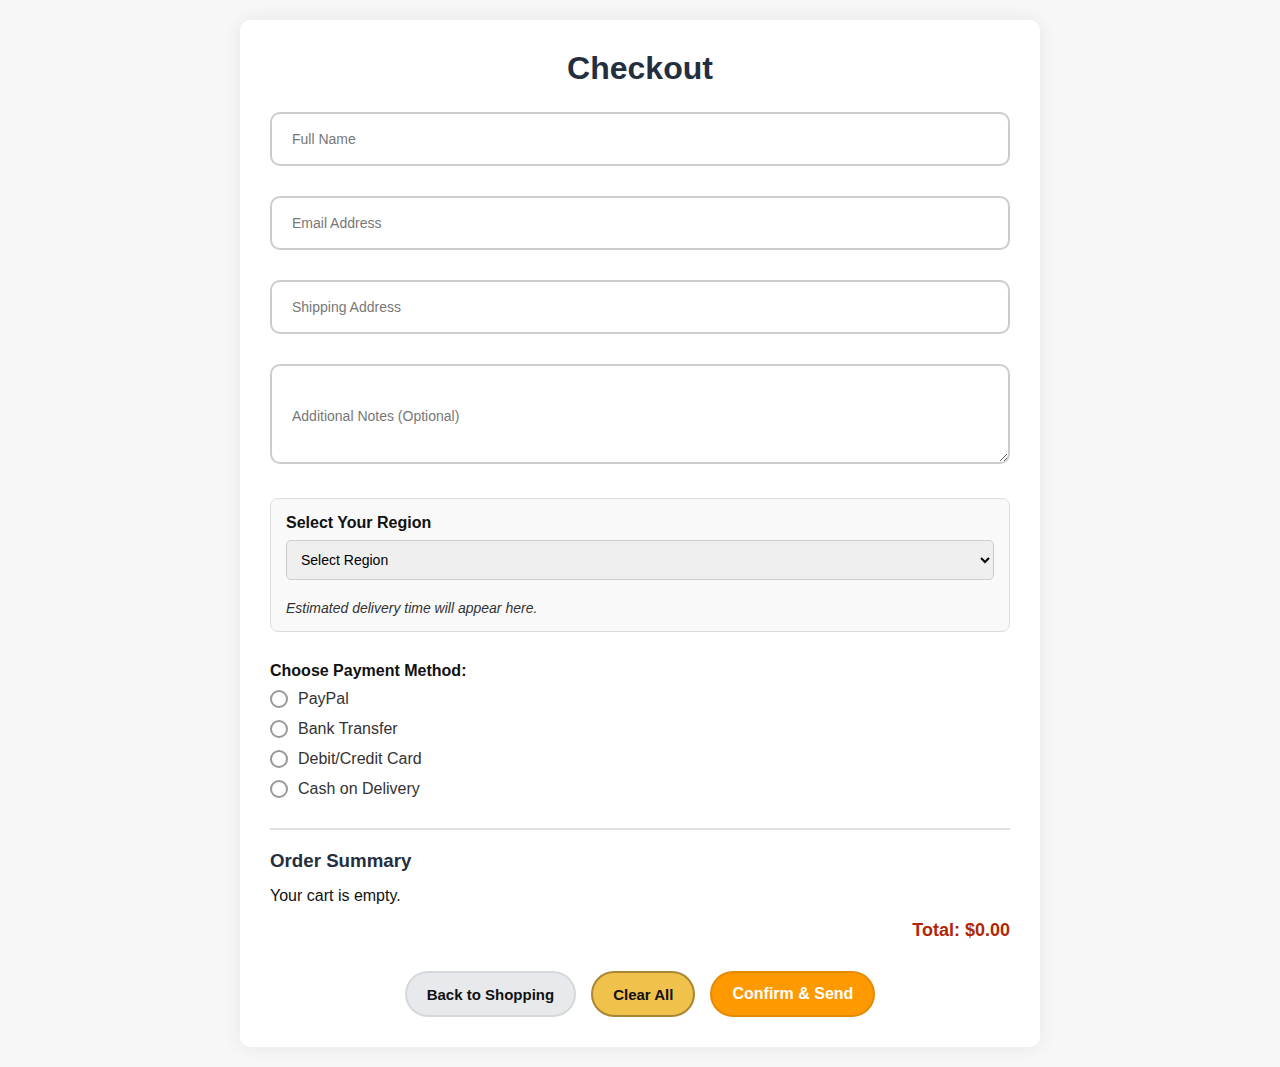
<file: checkout.html>
<!DOCTYPE html>
<html lang="en">
<head>
  <meta charset="UTF-8" />
  <meta name="viewport" content="width=device-width, initial-scale=1.0"/>
  <title>Checkout - GadgetNest</title>
  <link rel="stylesheet" href="checkout.css"/>
</head>
<body>
  <div class="checkout-container">
    <h1>Checkout</h1>

      <form id="checkout-form">
        <div class="form-group">
          <input type="text" id="name" name="name" placeholder=" " required />
          <label for="name">Full Name</label>
        </div>
      
        <div class="form-group">
          <input type="email" id="email" name="email" placeholder=" " required />
          <label for="email">Email Address</label>
        </div>
      
        <div class="form-group">
          <input type="text" id="address" name="address" placeholder=" " required />
          <label for="address">Shipping Address</label>
        </div>
      
        <div class="form-group">
          <textarea id="notes" name="notes" placeholder=" "></textarea>
          <label for="notes">Additional Notes (Optional)</label>
        </div>

        <!-- Shipping Info Section -->
        <div class="shipping-info">
            <label for="regionSelect">Select Your Region</label>
            <select id="regionSelect">
            <option value="">Select Region</option>
            <option value="domestic">Domestic (within your country)</option>
            <option value="international">International (outside your country)</option>
            <option value="europe">Europe</option>
            </select>
            
            <p id="shippingEstimate">Estimated delivery time will appear here.</p>
        </div>
      
        <div class="payment-options">
          <p style="margin-bottom: 10px; font-weight: bold;">Choose Payment Method:</p>
      
          <label>
            <input type="radio" name="payment" value="PayPal" required />
            PayPal
          </label>
      
          <label>
            <input type="radio" name="payment" value="Bank Transfer" />
            Bank Transfer
          </label>
      
          <label>
            <input type="radio" name="payment" value="Debit/Credit Card" />
            Debit/Credit Card
          </label>
      
          <label>
            <input type="radio" name="payment" value="Cash on Delivery" />
            Cash on Delivery
          </label>
        </div>
      

      <div class="order-summary">
        <h3>Order Summary</h3>
        <div id="summary-list"></div>
        <p class="total">Total: $<span id="totalAmount">0.00</span></p>
      </div>

      <div class="buttons-container">
        <button type="button" class="back-to-shopping-btn" onclick="window.location.href='shop.html'">Back to Shopping</button>
        <button type="button" class="clear-all-btn" onclick="clearCart()">Clear All</button>
        <button type="submit" class="confirm-send-btn">Confirm & Send</button>
      </div>
    </form>
  </div>

  <script src="checkout.js"></script>
</body>
</html>
</file>
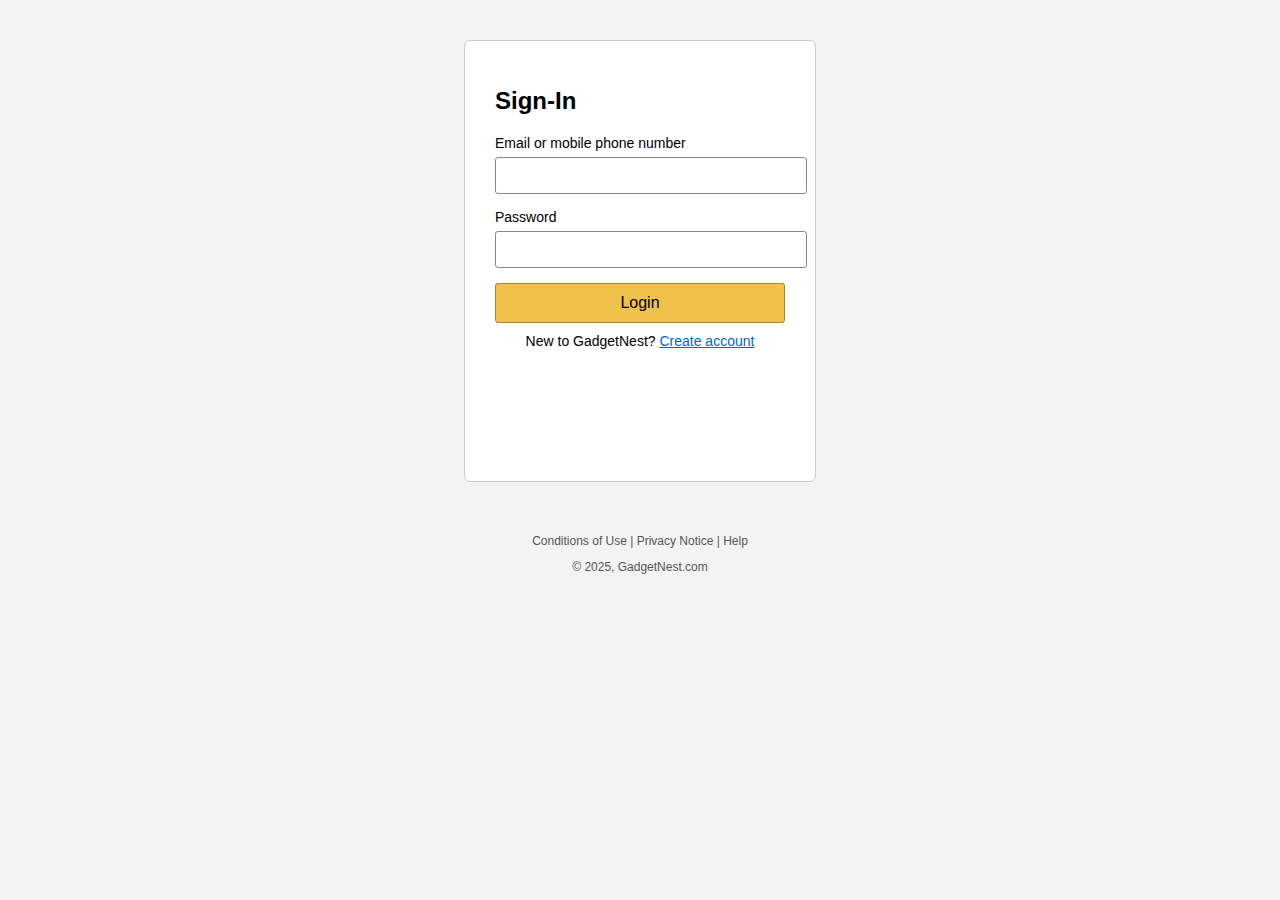
<file: login.html>
<!DOCTYPE html>
<html lang="en">
<head>
  <meta charset="UTF-8" />
  <meta name="viewport" content="width=device-width, initial-scale=1.0"/>
  <title>Login or Sign Up - GadgetNest</title>
  <link rel="stylesheet" href="login.css" />
</head>
<body>
  <div class="login-container">
    <div class="form-wrapper">
      <!-- LOGIN FORM -->
      <form id="loginForm" class="form active">
        <h1>Sign-In</h1>
        <label>Email or mobile phone number</label>
        <input type="text" id="loginEmail" required />

        <label>Password</label>
        <input type="password" id="loginPassword" required />

        <button type="submit">Login</button>
        <p class="switch-text">New to GadgetNest? <span id="showSignup">Create account</span></p>
        <p class="alert" id="loginAlert"></p>
      </form>

      <!-- SIGN-UP FORM -->
      <form id="signupForm" class="form">
        <h1>Create Account</h1>
        <label>Full Name</label>
        <input type="text" id="signupName" required />

        <label>Email</label>
        <input type="email" id="signupEmail" required />

        <label>Password</label>
        <input type="password" id="signupPassword" required />

        <button type="submit">Sign Up</button>
        <p class="switch-text">Already have an account? <span id="showLogin">Sign in</span></p>
        <p class="alert" id="signupAlert"></p>
      </form>
    </div>
    <footer>
      <p>Conditions of Use | Privacy Notice | Help</p>
      <p>&copy; 2025, GadgetNest.com</p>
    </footer>
  </div>
  <script src="login.js"></script>
</body>
</html>
</file>
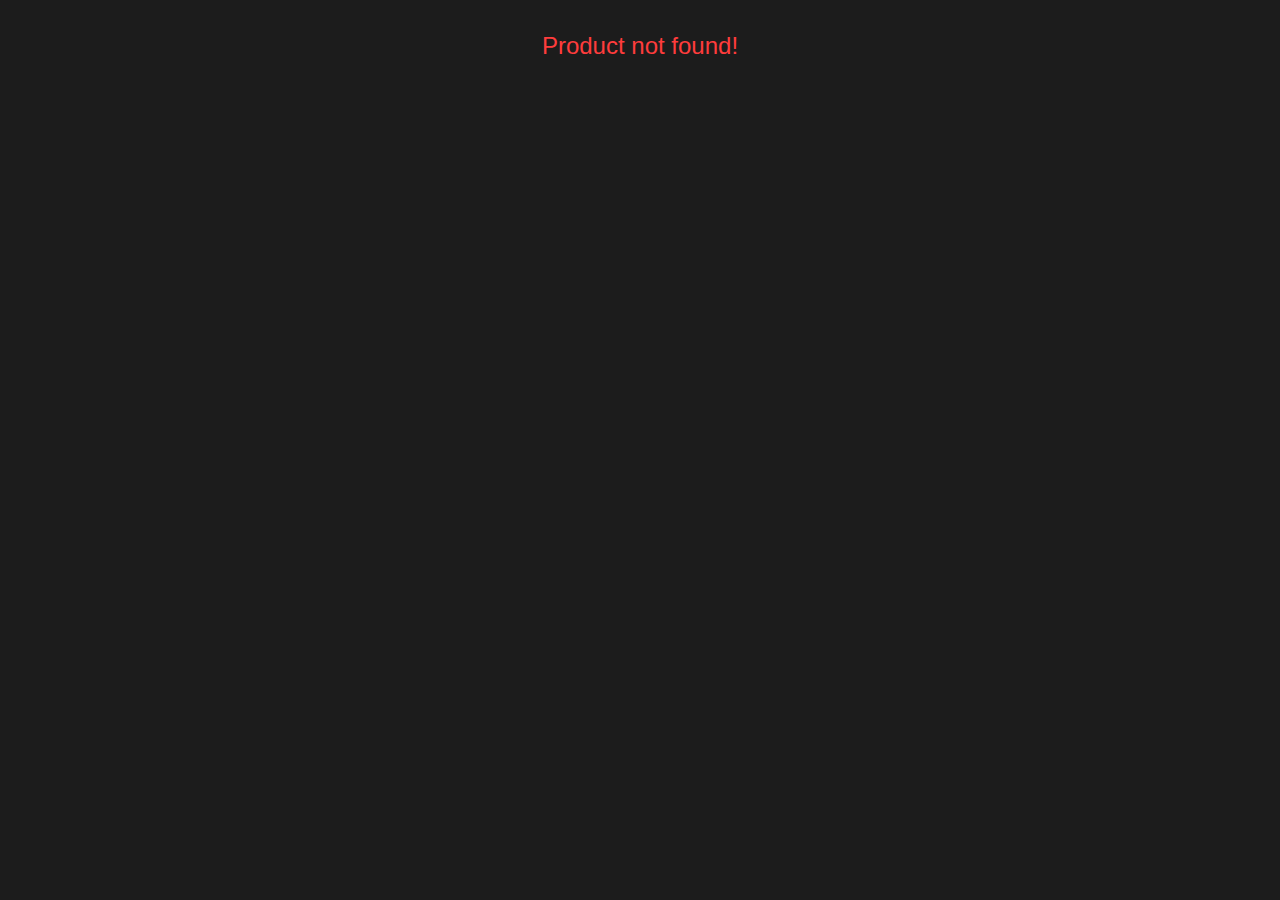
<file: product.html>
<!DOCTYPE html><html lang="en">
<head>
  <meta charset="UTF-8" />
  <meta name="viewport" content="width=device-width, initial-scale=1.0" />
  <title>GadgetNest | Product Details</title>
  <style>
    body {
      font-family: 'Segoe UI', sans-serif;
      background-color: #1c1c1c;
      color: #fff;
      margin: 0;
      padding: 0;
    }.product-container {
  display: flex;
  flex-wrap: wrap;
  justify-content: center;
  align-items: flex-start;
  padding: 2rem;
  background-color: #2a2a2a;
  max-width: 1000px;
  margin: 2rem auto;
  border-radius: 1rem;
  box-shadow: 0 0 20px rgba(0,0,0,0.3);
  transition: all 0.4s ease-in-out;
}

.product-container img {
  width: 280px;
  height: 280px;
  object-fit: cover;
  border-radius: 1rem;
  margin-right: 2rem;
  transition: transform 0.3s;
}
.product-container img:hover {
  transform: scale(1.05);
}

.product-info {
  flex: 1;
  min-width: 250px;
}

.product-info h1 {
  color: #ff3c3c;
  font-size: 2rem;
  margin-bottom: 0.5rem;
}

.product-info p {
  margin: 0.5rem 0;
}

.quantity-controls {
  display: flex;
  align-items: center;
  gap: 0.5rem;
  margin-top: 1rem;
}

.quantity-controls button {
  background-color: #ff3c3c;
  color: #fff;
  border: none;
  font-size: 1.2rem;
  padding: 0.3rem 1rem;
  border-radius: 0.3rem;
  cursor: pointer;
}

.quantity-controls input {
  width: 50px;
  text-align: center;
  font-size: 1rem;
  border: 1px solid #444;
  background-color: #333;
  color: white;
  border-radius: 0.3rem;
}

#addToCartBtn {
  background-color: #b30000;
  color: white;
  border: none;
  padding: 0.8rem 2rem;
  border-radius: 0.5rem;
  cursor: pointer;
  margin-top: 1rem;
  font-weight: bold;
}

#addToCartBtn:hover {
  background-color: #ff3c3c;
}

.recommend-title {
  text-align: center;
  color: #ff3c3c;
  font-size: 1.8rem;
  margin-top: 3rem;
}

#recommendations {
  display: flex;
  justify-content: center;
  flex-wrap: wrap;
  gap: 1.5rem;
  margin: 2rem auto;
}

.recommend-item {
  background-color: #2a2a2a;
  border-radius: 1rem;
  padding: 1rem;
  text-align: center;
  cursor: pointer;
  width: 150px;
  box-shadow: 0 0 10px rgba(255, 60, 60, 0.1);
  transition: transform 0.3s, background-color 0.3s;
}
.recommend-item:hover {
  transform: translateY(-5px);
  background-color: #3a3a3a;
}

.recommend-item img {
  width: 100px;
  height: 100px;
  object-fit: cover;
  border-radius: 0.5rem;
}

.not-found {
  text-align: center;
  font-size: 1.5rem;
  color: #ff3c3c;
  margin-top: 2rem;
}

@media (max-width: 768px) {
  .product-container {
    flex-direction: column;
    align-items: center;
  }

  .product-container img {
    margin-bottom: 1.5rem;
    margin-right: 0;
  }
}

  </style>
</head>
<body>
  <div class="product-container" style="display: none">
    <img id="productImage" alt="Product Image" />
    <div class="product-info">
      <h1 id="productName">Product Name</h1>
      <p id="productPrice">₦0</p>
      <p id="productDescription">Product description will appear here.</p>
      <div class="quantity-controls">
        <button onclick="changeQty(-1)">−</button>
        <input type="number" id="quantity" value="1" min="1" />
        <button onclick="changeQty(1)">+</button>
      </div>
      <button id="addToCartBtn">Add to Cart</button>
    </div>
  </div>  <div id="notFoundMessage" class="not-found">Product not found!</div>
  <div class="recommend-title">Trending Now</div>
  <div id="recommendations"></div>  
  <script>
    document.addEventListener("DOMContentLoaded", () => {
      const products = JSON.parse(localStorage.getItem("allProducts")) || [];
  
      function getProductIdFromURL() {
        const urlParams = new URLSearchParams(window.location.search);
        return parseInt(urlParams.get("id"));
      }
  
      function changeQty(delta) {
        const qtyInput = document.getElementById("quantity");
        const val = parseInt(qtyInput.value);
        if (!isNaN(val)) {
          const newVal = Math.max(1, val + delta);
          qtyInput.value = newVal;
        }
      }
  
      function displayProduct(product) {
        if (!product) {
          document.querySelector(".product-container").style.display = "none";
          document.getElementById("notFoundMessage").style.display = "block";
          document.querySelector(".recommend-title").style.display = "none";
          return;
        }
  
        document.querySelector(".product-container").style.display = "flex";
        document.getElementById("notFoundMessage").style.display = "none";
        document.querySelector(".recommend-title").style.display = "block";
  
        document.getElementById("productImage").src = product.image;
        document.getElementById("productName").textContent = product.name;
        document.getElementById("productPrice").textContent = "$" + product.price.toLocaleString();
        document.getElementById("productDescription").textContent = product.description || "No description available.";
  
        // Add to cart handler
        const addToCartBtn = document.getElementById("addToCartBtn");
        if (addToCartBtn) {
          addToCartBtn.onclick = () => {
            const quantity = parseInt(document.getElementById("quantity").value);
            if (isNaN(quantity) || quantity <= 0) return alert("Enter a valid quantity");
  
            let cart = JSON.parse(localStorage.getItem("cart")) || [];
            const existing = cart.find(item => item.id === product.id);
            if (existing) {
              existing.quantity += quantity;
            } else {
              cart.push({ ...product, quantity });
            }
            localStorage.setItem("cart", JSON.stringify(cart));
            alert("Added to cart!");
          };
        }
      }
  
      function loadRecommendations(currentId) {
        const recContainer = document.getElementById("recommendations");
        recContainer.innerHTML = "";
  
        const shuffled = products.filter(p => p.id !== currentId).sort(() => 0.5 - Math.random());
        const recommended = shuffled.slice(0, 5);
  
        recommended.forEach(p => {
          const div = document.createElement("div");
          div.className = "recommend-item";
          div.innerHTML = `
            <img src="${p.image}" alt="${p.name}" />
            <p>${p.name}</p>
          `;
          div.addEventListener("click", () => switchProduct(p));
          recContainer.appendChild(div);
        });
      }
  
      function switchProduct(product) {
        document.querySelector(".product-container").style.opacity = 0;
        setTimeout(() => {
          displayProduct(product);
          loadRecommendations(product.id);
          document.querySelector(".product-container").style.opacity = 1;
        }, 200);
      }
  
      const productId = getProductIdFromURL();
      const selectedProduct = products.find(p => p.id === productId);
      displayProduct(selectedProduct);
      loadRecommendations(productId);
  
      // Make changeQty globally accessible for inline HTML buttons
      window.changeQty = changeQty;
    });
  </script>
  </body>
</html>
</file>
<file: login.css>
body {
    font-family: Arial, sans-serif;
    background-color: #f3f3f3;
    margin: 0;
    padding: 0;
  }
  
  .login-container {
    display: flex;
    flex-direction: column;
    align-items: center;
    margin-top: 40px;
  }
  
  .form-wrapper {
    position: relative;
    width: 350px;
    height: 440px;
    background-color: #fff;
    border: 1px solid #ccc;
    border-radius: 6px;
    overflow: hidden;
  }
  
  .form {
    position: absolute;
    width: 100%;
    height: 100%;
    padding: 30px;
    box-sizing: border-box;
    opacity: 0;
    transform: translateX(100%);
    transition: all 0.5s ease;
    pointer-events: none;
  }
  
  .form.active {
    opacity: 1;
    transform: translateX(0);
    pointer-events: all;
  }
  
  .form h1 {
    font-size: 24px;
    margin-bottom: 20px;
  }
  
  .form label {
    display: block;
    font-size: 14px;
    margin-bottom: 6px;
  }
  
  .form input {
    width: 100%;
    padding: 10px;
    margin-bottom: 15px;
    border: 1px solid #888;
    border-radius: 3px;
  }
  
  .form button {
    width: 100%;
    padding: 10px;
    background-color: #f0c14b;
    border: 1px solid #a88734;
    border-radius: 3px;
    font-size: 16px;
    cursor: pointer;
  }
  
  .form button:hover {
    background-color: #ddb347;
  }
  
  .switch-text {
    text-align: center;
    margin-top: 10px;
    font-size: 14px;
  }
  
  .switch-text span {
    color: #0066c0;
    cursor: pointer;
    text-decoration: underline;
  }
  
  .alert {
    height: 20px;
    font-size: 14px;
    color: red;
    margin-top: 10px;
  }
  
  footer {
    text-align: center;
    font-size: 12px;
    color: #555;
    margin-top: 40px;
  }
</file>
<file: checkout.css>
/* Reset & Base */
* {
  margin: 0;
  padding: 0;
  box-sizing: border-box;
}

body {
  font-family: 'Segoe UI', Tahoma, Geneva, Verdana, sans-serif;
  background: #f7f7f7;
  color: #111;
  padding: 20px;
}

.checkout-container {
  max-width: 800px;
  background: #fff;
  padding: 30px;
  margin: auto;
  box-shadow: 0 0 20px rgba(0, 0, 0, 0.07);
  border-radius: 10px;
}

.checkout-container h1 {
  margin-bottom: 25px;
  color: #232f3e;
  text-align: center;
}

/* Form styles */
.form-group {
  position: relative;
  margin-bottom: 30px;
}

.form-group input,
.form-group textarea {
  width: 100%;
  padding: 16px 14px 16px 14px;
  border: 2px solid #ccc;
  border-radius: 10px;
  background: transparent;
  font-size: 16px;
  transition: border-color 0.3s, box-shadow 0.3s;
}

.form-group label {
  position: absolute;
  top: 50%;
  left: 16px;
  transform: translateY(-50%);
  background-color: #fff;
  padding: 0 6px;
  font-size: 14px;
  color: #777;
  transition: 0.2s ease all;
  pointer-events: none;
}

.form-group input:focus,
.form-group textarea:focus {
  border-color: #ff8800;
  box-shadow: 0 0 0 3px rgba(255, 136, 0, 0.15);
  background-color: #fff;
}

.form-group input:focus + label,
.form-group input:not(:placeholder-shown) + label,
.form-group textarea:focus + label,
.form-group textarea:not(:placeholder-shown) + label {
  top: -10px;
  left: 12px;
  font-size: 12px;
  color: #ff8800;
  background-color: #fff;
}

textarea {
  resize: vertical;
  min-height: 100px;
  line-height: 1.5;
}

/* Payment Options */
.payment-options {
  margin: 30px 0;
}

.payment-options label {
  display: flex;
  align-items: center;
  margin-bottom: 12px;
  font-size: 16px;
  cursor: pointer;
  color: #333;
}

.payment-options input[type="radio"] {
  appearance: none;
  width: 18px;
  height: 18px;
  border: 2px solid #999;
  border-radius: 50%;
  margin-right: 10px;
  position: relative;
  outline: none;
  transition: 0.3s;
}

.payment-options input[type="radio"]:checked {
  border-color: #ff8800;
  background-color: #ff8800;
}

.payment-options input[type="radio"]::before {
  content: "";
  position: absolute;
  top: 3px;
  left: 3px;
  width: 8px;
  height: 8px;
  background-color: #fff;
  border-radius: 50%;
  display: none;
}

.payment-options input[type="radio"]:checked::before {
  display: block;
}

/* Shipping Info Section */
.shipping-info {
  margin-top: 20px;
  padding: 15px;
  border: 1px solid #ddd;
  border-radius: 8px;
  background-color: #f9f9f9;
  font-family: 'Arial', sans-serif;
}

.shipping-info label {
  font-size: 16px;
  font-weight: bold;
  display: block;
  margin-bottom: 8px;
}

.shipping-info select {
  width: 100%;
  padding: 10px;
  font-size: 14px;
  border-radius: 5px;
  border: 1px solid #ccc;
  margin-bottom: 10px;
}

.shipping-info p {
  font-size: 14px;
  color: #333;
  font-style: italic;
  margin-top: 10px;
}

/* Order Summary */
.order-summary {
  margin-top: 30px;
  border-top: 2px solid #e0e0e0;
  padding-top: 20px;
}

.order-summary h3 {
  margin-bottom: 15px;
  color: #232f3e;
}

.summary-item {
  display: flex;
  justify-content: space-between;
  padding: 10px 0;
  border-bottom: 1px dashed #ccc;
  font-size: 15px;
}

.total {
  font-weight: bold;
  font-size: 18px;
  margin-top: 15px;
  text-align: right;
  color: #b12704;
}

/* Buttons */
.buttons-container {
  margin-top: 30px;
  display: flex;
  flex-wrap: wrap;
  gap: 15px;
  justify-content: center;
}

button {
  padding: 12px 20px;
  border: none;
  border-radius: 30px;
  font-size: 15px;
  font-weight: 600;
  cursor: pointer;
  transition: all 0.3s ease;
}

/* Back button */
.back-to-shopping-btn {
  background-color: #e7e9ec;
  color: #111;
  border: 2px solid #d5d9d9;
}

.back-to-shopping-btn:hover {
  background-color: #d5d9d9;
}

/* Clear button */
.clear-all-btn {
  background-color: #f0c14b;
  color: #111;
  border: 2px solid #a88734;
}

.clear-all-btn:hover {
  background-color: #ddb347;
}

/* Confirm & Send button */
.confirm-send-btn {
  background-color: #ff9900;
  color: #fff;
  border: 2px solid #e68a00;
  font-size: 16px;
}

.confirm-send-btn:hover {
  background-color: #e68a00;
  border-color: #cc7a00;
}

/* Responsive */
@media (max-width: 600px) {
  .buttons-container {
    flex-direction: column;
    align-items: center;
  }

  .summary-item {
    flex-direction: column;
    align-items: flex-start;
    gap: 4px;
  }
}

.payment-option input[type="radio"]:checked ,
.payment-option input[type="radio"]:focus + span {
  border: 2px solid #007bff;
  background-color: #f0f8ff;
  transition: all 0.3s ease;
  border-radius: 5px;
}
</file>
